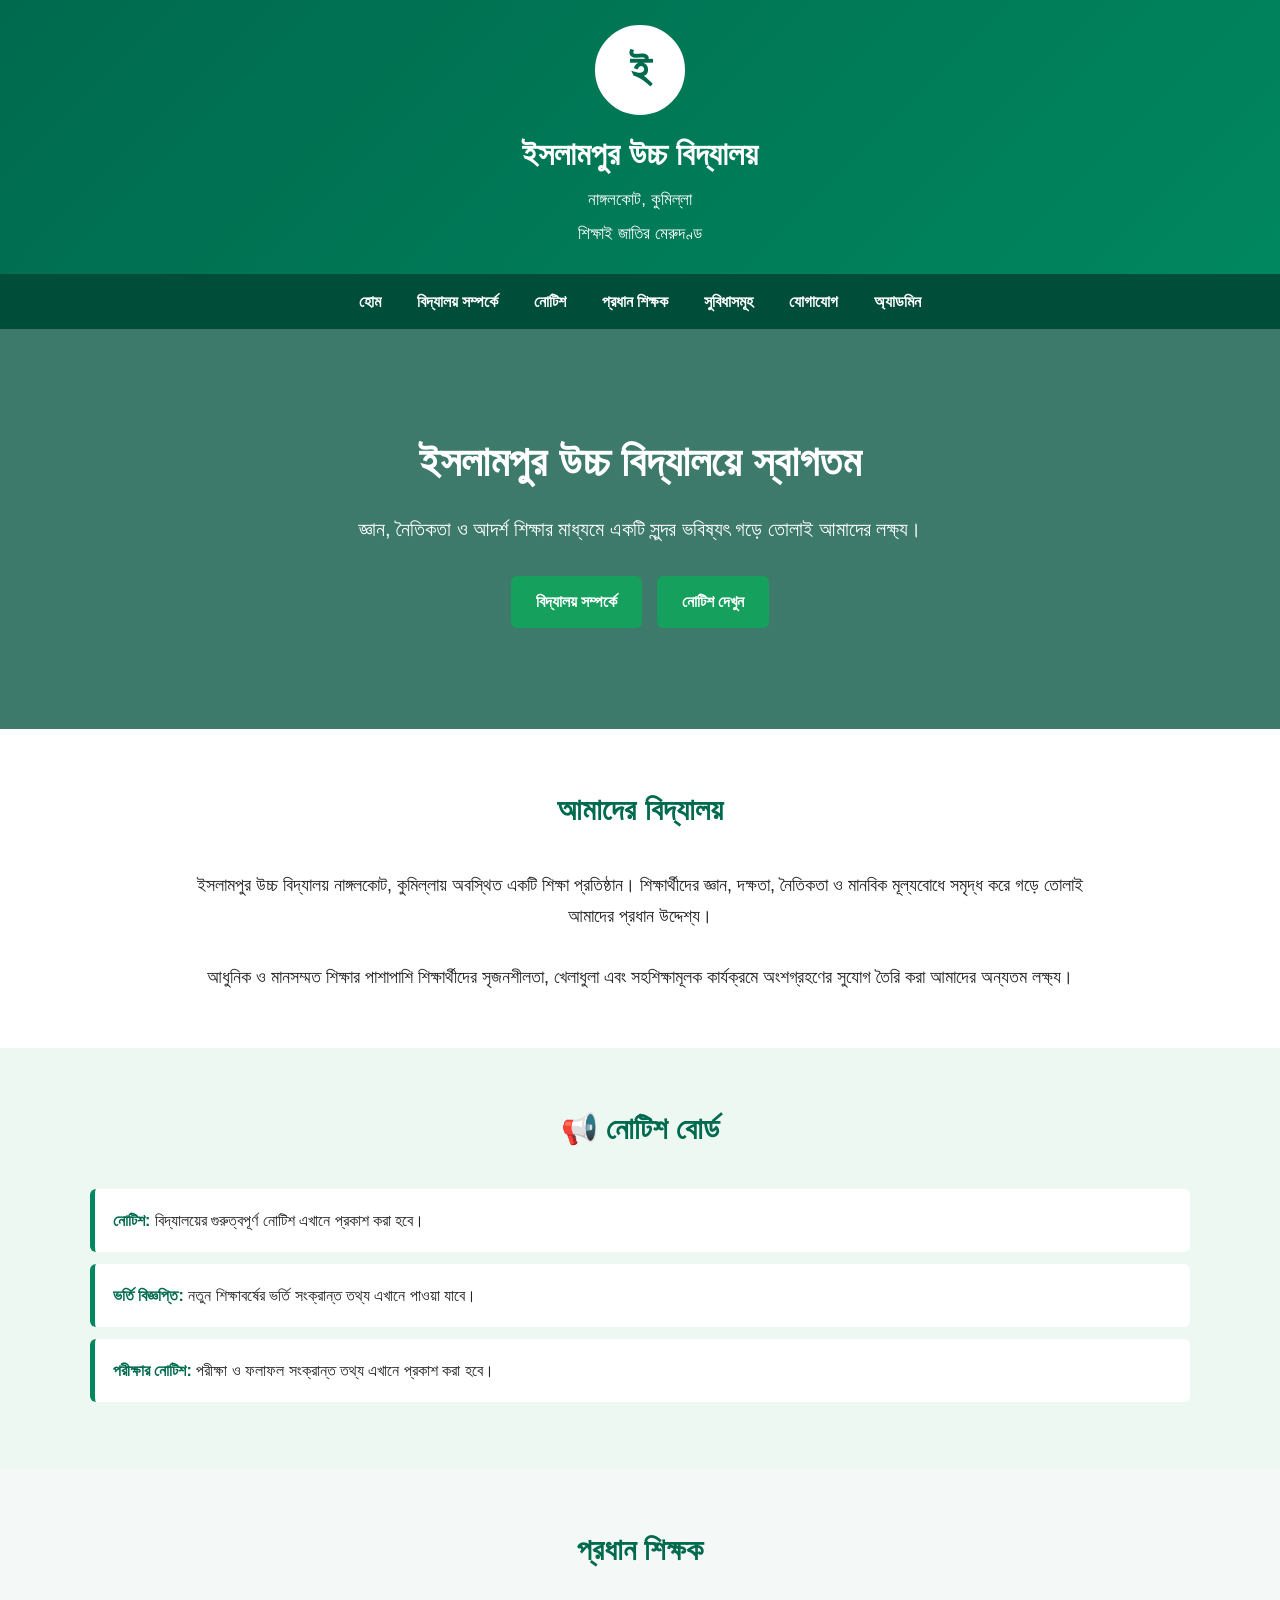
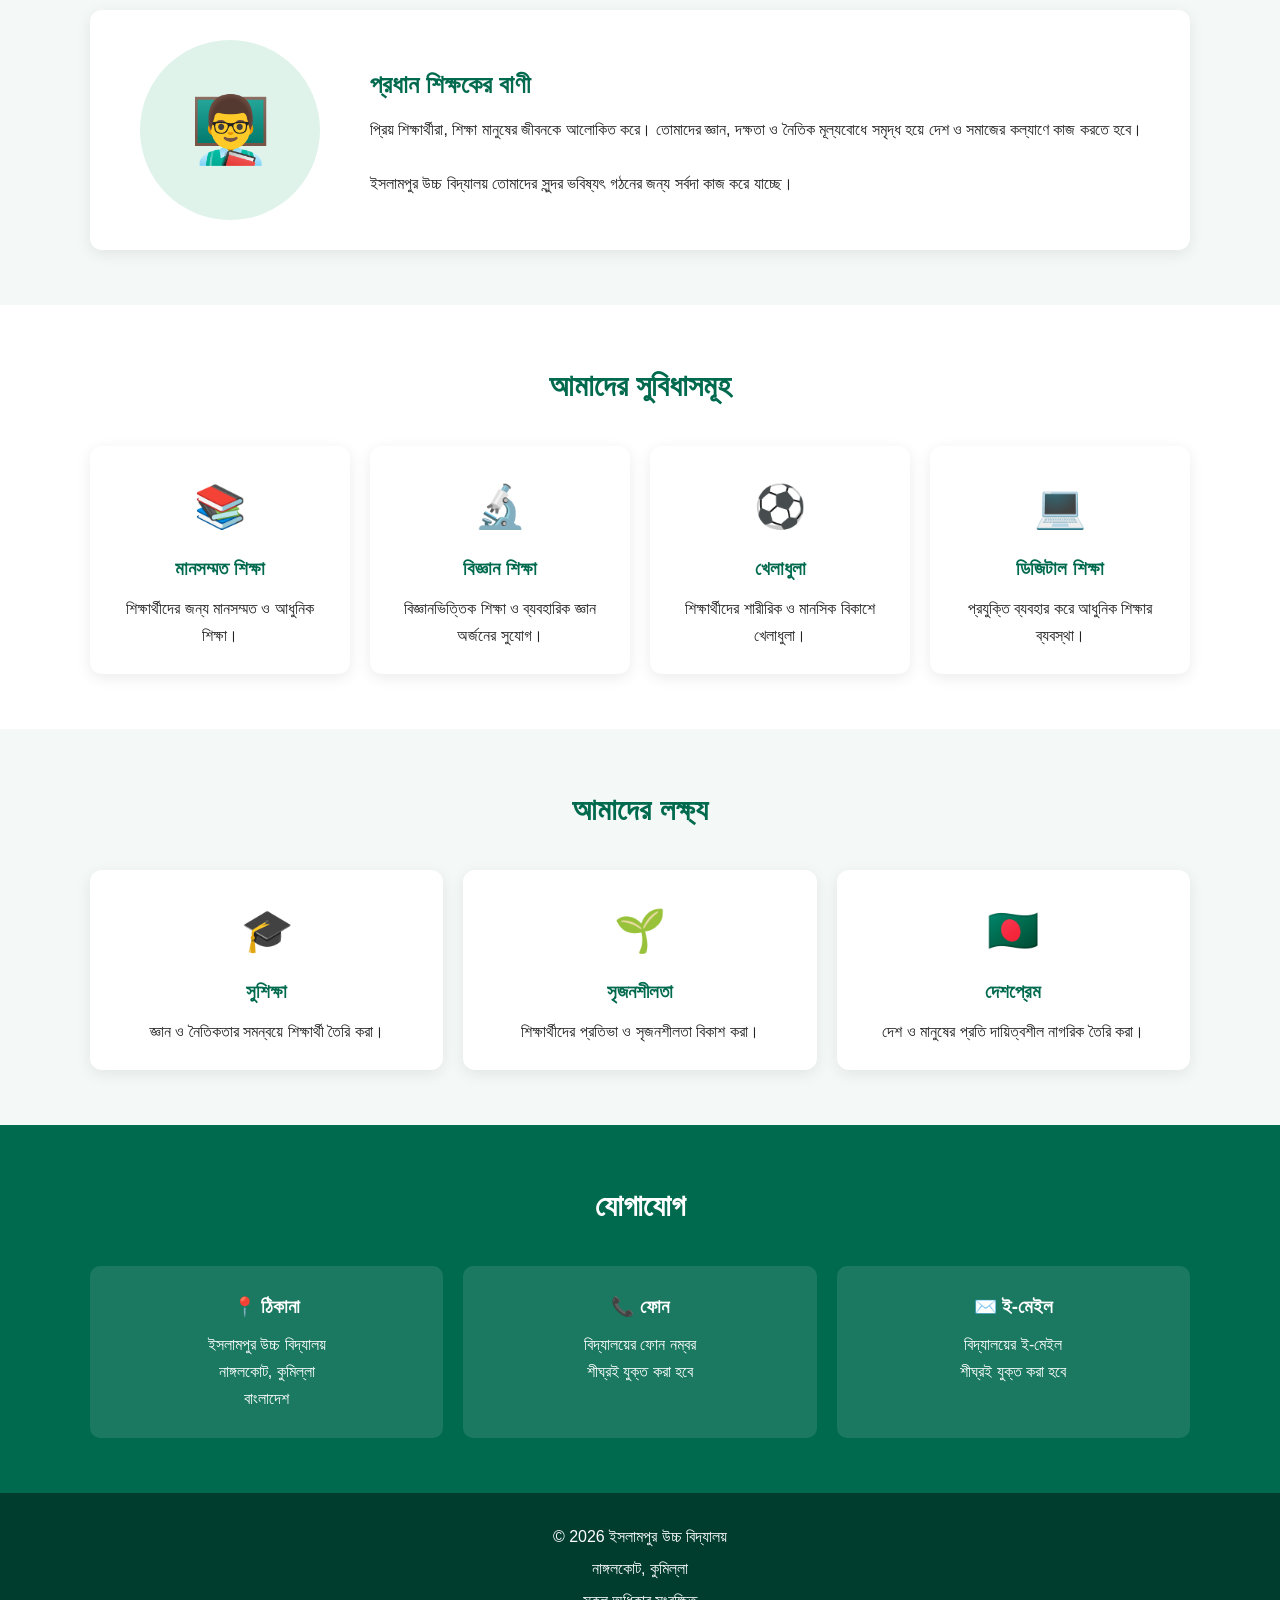
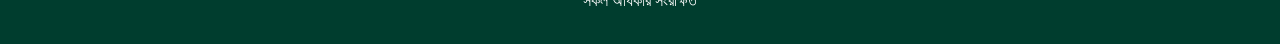
<file: index.html>
<!DOCTYPE html>
<html lang="bn">
<head>
    <meta charset="UTF-8">
    <meta name="viewport" content="width=device-width, initial-scale=1.0">

    <title>ইসলামপুর উচ্চ বিদ্যালয় | নাঙ্গলকোট, কুমিল্লা</title>

    <meta name="description"
          content="ইসলামপুর উচ্চ বিদ্যালয়, নাঙ্গলকোট, কুমিল্লা - বিদ্যালয়ের অফিসিয়াল ওয়েবসাইট">

    <style>
        * {
            margin: 0;
            padding: 0;
            box-sizing: border-box;
        }

        body {
            font-family: Arial, "Noto Sans Bengali", sans-serif;
            background: #f4f8f6;
            color: #222;
            line-height: 1.7;
        }

        /* Header */
        header {
            background: linear-gradient(135deg, #006a4e, #00875f);
            color: white;
            padding: 25px 15px;
            text-align: center;
        }

        .school-logo {
            width: 90px;
            height: 90px;
            margin: auto;
            border-radius: 50%;
            background: white;
            color: #006a4e;
            display: flex;
            align-items: center;
            justify-content: center;
            font-size: 42px;
            font-weight: bold;
            border: 4px solid #fff;
        }

        header h1 {
            margin-top: 12px;
            font-size: 32px;
        }

        header p {
            font-size: 17px;
            margin-top: 5px;
        }

        /* Navigation */
        nav {
            background: #004d3a;
            position: sticky;
            top: 0;
            z-index: 1000;
        }

        nav ul {
            list-style: none;
            display: flex;
            justify-content: center;
            flex-wrap: wrap;
        }

        nav a {
            color: white;
            text-decoration: none;
            padding: 14px 18px;
            display: block;
            font-weight: bold;
        }

        nav a:hover {
            background: #00765a;
        }

        /* Hero */
        .hero {
            min-height: 400px;
            background:
                linear-gradient(rgba(0, 80, 60, 0.75),
                rgba(0, 80, 60, 0.75)),
                url("https://images.unsplash.com/photo-1580582932707-520aed937b7b?auto=format&fit=crop&w=1600&q=80");

            background-size: cover;
            background-position: center;

            display: flex;
            align-items: center;
            justify-content: center;

            text-align: center;
            color: white;
            padding: 40px 20px;
        }

        .hero-content {
            max-width: 850px;
        }

        .hero h2 {
            font-size: 42px;
            margin-bottom: 15px;
        }

        .hero p {
            font-size: 20px;
            margin-bottom: 25px;
        }

        .btn {
            display: inline-block;
            background: #16a05d;
            color: white;
            text-decoration: none;
            padding: 12px 25px;
            border-radius: 6px;
            font-weight: bold;
            margin: 5px;
        }

        .btn:hover {
            background: #0d824b;
        }

        /* Sections */
        section {
            padding: 55px 20px;
        }

        .container {
            max-width: 1100px;
            margin: auto;
        }

        .section-title {
            text-align: center;
            color: #006a4e;
            font-size: 30px;
            margin-bottom: 35px;
        }

        /* Cards */
        .cards {
            display: grid;
            grid-template-columns: repeat(auto-fit, minmax(220px, 1fr));
            gap: 20px;
        }

        .card {
            background: white;
            padding: 25px;
            border-radius: 12px;
            box-shadow: 0 4px 15px rgba(0,0,0,0.08);
            text-align: center;
        }

        .card h3 {
            color: #006a4e;
            margin-bottom: 10px;
        }

        .icon {
            font-size: 42px;
            margin-bottom: 10px;
        }

        /* About */
        .about {
            background: white;
        }

        .about-box {
            max-width: 900px;
            margin: auto;
            text-align: center;
            font-size: 18px;
        }

        /* Notice */
        .notice-area {
            background: #eef8f3;
        }

        .notice {
            background: white;
            padding: 18px;
            margin-bottom: 12px;
            border-left: 5px solid #00875f;
            border-radius: 6px;
        }

        .notice strong {
            color: #006a4e;
        }

        /* Principal */
        .principal-box {
            display: grid;
            grid-template-columns: 220px 1fr;
            gap: 30px;
            align-items: center;
            background: white;
            padding: 30px;
            border-radius: 12px;
            box-shadow: 0 4px 15px rgba(0,0,0,0.08);
        }

        .principal-photo {
            width: 180px;
            height: 180px;
            background: #dff3eb;
            border-radius: 50%;
            margin: auto;
            display: flex;
            align-items: center;
            justify-content: center;
            font-size: 65px;
        }

        .principal-text h3 {
            color: #006a4e;
            font-size: 25px;
            margin-bottom: 10px;
        }

        /* Contact */
        .contact {
            background: #006a4e;
            color: white;
        }

        .contact .section-title {
            color: white;
        }

        .contact-grid {
            display: grid;
            grid-template-columns: repeat(auto-fit, minmax(220px, 1fr));
            gap: 20px;
        }

        .contact-card {
            background: rgba(255,255,255,0.1);
            padding: 25px;
            border-radius: 10px;
            text-align: center;
        }

        .contact-card h3 {
            margin-bottom: 8px;
        }

        /* Footer */
        footer {
            background: #003d2e;
            color: white;
            text-align: center;
            padding: 25px 15px;
        }

        footer p {
            margin: 5px 0;
        }

        /* Mobile */
        @media (max-width: 700px) {

            header h1 {
                font-size: 25px;
            }

            .hero {
                min-height: 350px;
            }

            .hero h2 {
                font-size: 30px;
            }

            .hero p {
                font-size: 17px;
            }

            nav a {
                padding: 10px 12px;
                font-size: 14px;
            }

            .principal-box {
                grid-template-columns: 1fr;
                text-align: center;
            }
        }
    </style>
</head>

<body>

<!-- Header -->
<header>

    <div class="school-logo">
        ই
    </div>

    <h1>ইসলামপুর উচ্চ বিদ্যালয়</h1>

    <p>নাঙ্গলকোট, কুমিল্লা</p>

    <p>শিক্ষাই জাতির মেরুদণ্ড</p>

</header>


<!-- Navigation -->
<nav>

    <ul>

        <li>
            <a href="#home">হোম</a>
        </li>

        <li>
            <a href="#about">বিদ্যালয় সম্পর্কে</a>
        </li>

        <li>
            <a href="#notice">নোটিশ</a>
        </li>

        <li>
            <a href="#principal">প্রধান শিক্ষক</a>
        </li>

        <li>
            <a href="#facilities">সুবিধাসমূহ</a>
        </li>

        <li>
            <a href="#contact">যোগাযোগ</a>
        </li>

        <li>
            <a href="login.html">অ্যাডমিন</a>
        </li>

    </ul>

</nav>


<!-- Hero -->
<section class="hero" id="home">

    <div class="hero-content">

        <h2>ইসলামপুর উচ্চ বিদ্যালয়ে স্বাগতম</h2>

        <p>
            জ্ঞান, নৈতিকতা ও আদর্শ শিক্ষার মাধ্যমে
            একটি সুন্দর ভবিষ্যৎ গড়ে তোলাই আমাদের লক্ষ্য।
        </p>

        <a href="#about" class="btn">
            বিদ্যালয় সম্পর্কে
        </a>

        <a href="#notice" class="btn">
            নোটিশ দেখুন
        </a>

    </div>

</section>


<!-- About -->
<section class="about" id="about">

    <div class="container">

        <h2 class="section-title">
            আমাদের বিদ্যালয়
        </h2>

        <div class="about-box">

            <p>
                ইসলামপুর উচ্চ বিদ্যালয় নাঙ্গলকোট, কুমিল্লায় অবস্থিত
                একটি শিক্ষা প্রতিষ্ঠান। শিক্ষার্থীদের জ্ঞান, দক্ষতা,
                নৈতিকতা ও মানবিক মূল্যবোধে সমৃদ্ধ করে গড়ে তোলাই
                আমাদের প্রধান উদ্দেশ্য।
            </p>

            <br>

            <p>
                আধুনিক ও মানসম্মত শিক্ষার পাশাপাশি শিক্ষার্থীদের
                সৃজনশীলতা, খেলাধুলা এবং সহশিক্ষামূলক কার্যক্রমে
                অংশগ্রহণের সুযোগ তৈরি করা আমাদের অন্যতম লক্ষ্য।
            </p>

        </div>

    </div>

</section>


<!-- Notice -->
<section class="notice-area" id="notice">

    <div class="container">

        <h2 class="section-title">
            📢 নোটিশ বোর্ড
        </h2>

        <div class="notice">
            <strong>নোটিশ:</strong>
            বিদ্যালয়ের গুরুত্বপূর্ণ নোটিশ এখানে প্রকাশ করা হবে।
        </div>

        <div class="notice">
            <strong>ভর্তি বিজ্ঞপ্তি:</strong>
            নতুন শিক্ষাবর্ষের ভর্তি সংক্রান্ত তথ্য এখানে পাওয়া যাবে।
        </div>

        <div class="notice">
            <strong>পরীক্ষার নোটিশ:</strong>
            পরীক্ষা ও ফলাফল সংক্রান্ত তথ্য এখানে প্রকাশ করা হবে।
        </div>

    </div>

</section>


<!-- Principal -->
<section id="principal">

    <div class="container">

        <h2 class="section-title">
            প্রধান শিক্ষক
        </h2>

        <div class="principal-box">

            <div class="principal-photo">
                👨‍🏫
            </div>

            <div class="principal-text">

                <h3>
                    প্রধান শিক্ষকের বাণী
                </h3>

                <p>
                    প্রিয় শিক্ষার্থীরা, শিক্ষা মানুষের জীবনকে আলোকিত করে।
                    তোমাদের জ্ঞান, দক্ষতা ও নৈতিক মূল্যবোধে সমৃদ্ধ হয়ে
                    দেশ ও সমাজের কল্যাণে কাজ করতে হবে।
                </p>

                <br>

                <p>
                    ইসলামপুর উচ্চ বিদ্যালয় তোমাদের সুন্দর ভবিষ্যৎ
                    গঠনের জন্য সর্বদা কাজ করে যাচ্ছে।
                </p>

            </div>

        </div>

    </div>

</section>


<!-- Facilities -->
<section id="facilities" class="about">

    <div class="container">

        <h2 class="section-title">
            আমাদের সুবিধাসমূহ
        </h2>

        <div class="cards">

            <div class="card">

                <div class="icon">📚</div>

                <h3>মানসম্মত শিক্ষা</h3>

                <p>
                    শিক্ষার্থীদের জন্য মানসম্মত ও আধুনিক শিক্ষা।
                </p>

            </div>


            <div class="card">

                <div class="icon">🔬</div>

                <h3>বিজ্ঞান শিক্ষা</h3>

                <p>
                    বিজ্ঞানভিত্তিক শিক্ষা ও ব্যবহারিক জ্ঞান অর্জনের সুযোগ।
                </p>

            </div>


            <div class="card">

                <div class="icon">⚽</div>

                <h3>খেলাধুলা</h3>

                <p>
                    শিক্ষার্থীদের শারীরিক ও মানসিক বিকাশে খেলাধুলা।
                </p>

            </div>


            <div class="card">

                <div class="icon">💻</div>

                <h3>ডিজিটাল শিক্ষা</h3>

                <p>
                    প্রযুক্তি ব্যবহার করে আধুনিক শিক্ষার ব্যবস্থা।
                </p>

            </div>

        </div>

    </div>

</section>


<!-- Why Us -->
<section>

    <div class="container">

        <h2 class="section-title">
            আমাদের লক্ষ্য
        </h2>

        <div class="cards">

            <div class="card">

                <div class="icon">🎓</div>

                <h3>সুশিক্ষা</h3>

                <p>
                    জ্ঞান ও নৈতিকতার সমন্বয়ে শিক্ষার্থী তৈরি করা।
                </p>

            </div>


            <div class="card">

                <div class="icon">🌱</div>

                <h3>সৃজনশীলতা</h3>

                <p>
                    শিক্ষার্থীদের প্রতিভা ও সৃজনশীলতা বিকাশ করা।
                </p>

            </div>


            <div class="card">

                <div class="icon">🇧🇩</div>

                <h3>দেশপ্রেম</h3>

                <p>
                    দেশ ও মানুষের প্রতি দায়িত্বশীল নাগরিক তৈরি করা।
                </p>

            </div>

        </div>

    </div>

</section>


<!-- Contact -->
<section class="contact" id="contact">

    <div class="container">

        <h2 class="section-title">
            যোগাযোগ
        </h2>

        <div class="contact-grid">

            <div class="contact-card">

                <h3>📍 ঠিকানা</h3>

                <p>
                    ইসলামপুর উচ্চ বিদ্যালয়<br>
                    নাঙ্গলকোট, কুমিল্লা<br>
                    বাংলাদেশ
                </p>

            </div>


            <div class="contact-card">

                <h3>📞 ফোন</h3>

                <p>
                    বিদ্যালয়ের ফোন নম্বর<br>
                    শীঘ্রই যুক্ত করা হবে
                </p>

            </div>


            <div class="contact-card">

                <h3>✉️ ই-মেইল</h3>

                <p>
                    বিদ্যালয়ের ই-মেইল<br>
                    শীঘ্রই যুক্ত করা হবে
                </p>

            </div>

        </div>

    </div>

</section>


<!-- Footer -->
<footer>

    <p>
        © 2026 ইসলামপুর উচ্চ বিদ্যালয়
    </p>

    <p>
        নাঙ্গলকোট, কুমিল্লা
    </p>

    <p>
        সকল অধিকার সংরক্ষিত
    </p>

</footer>


</body>
</html>
</file>
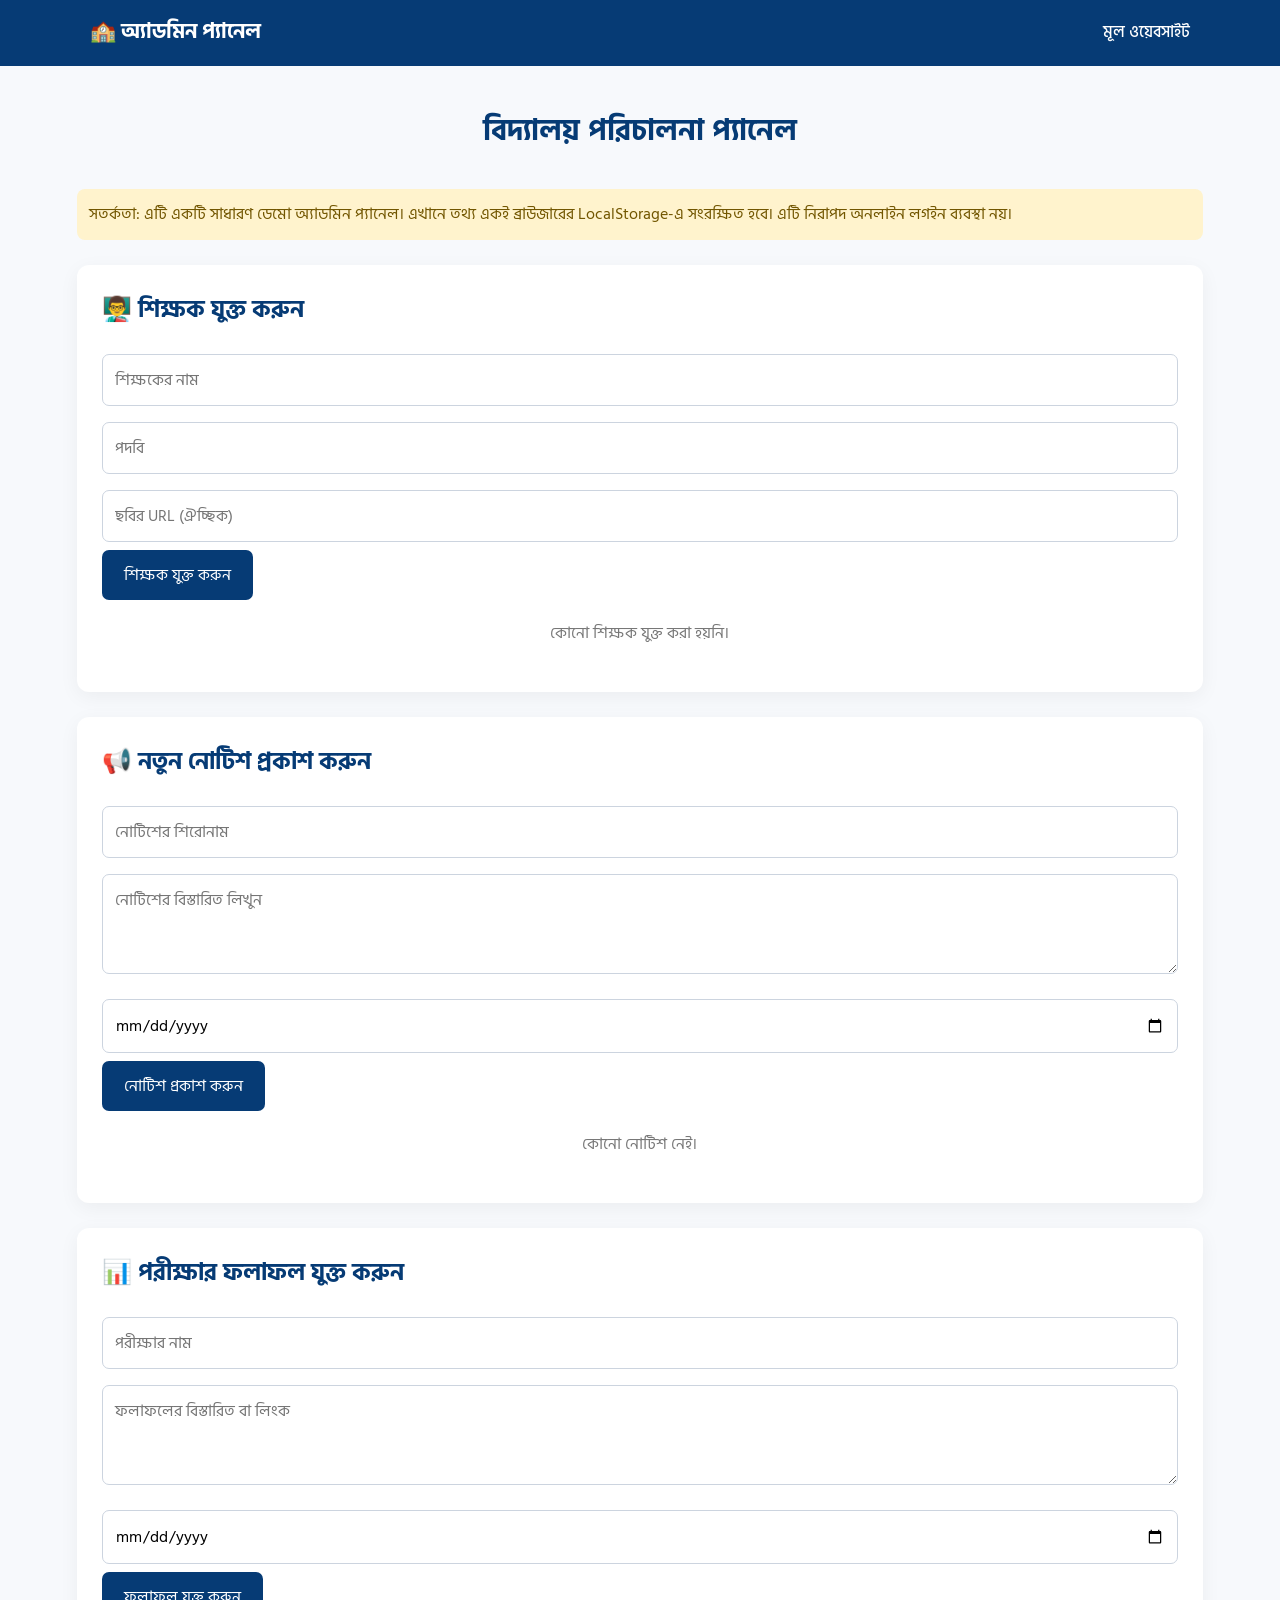
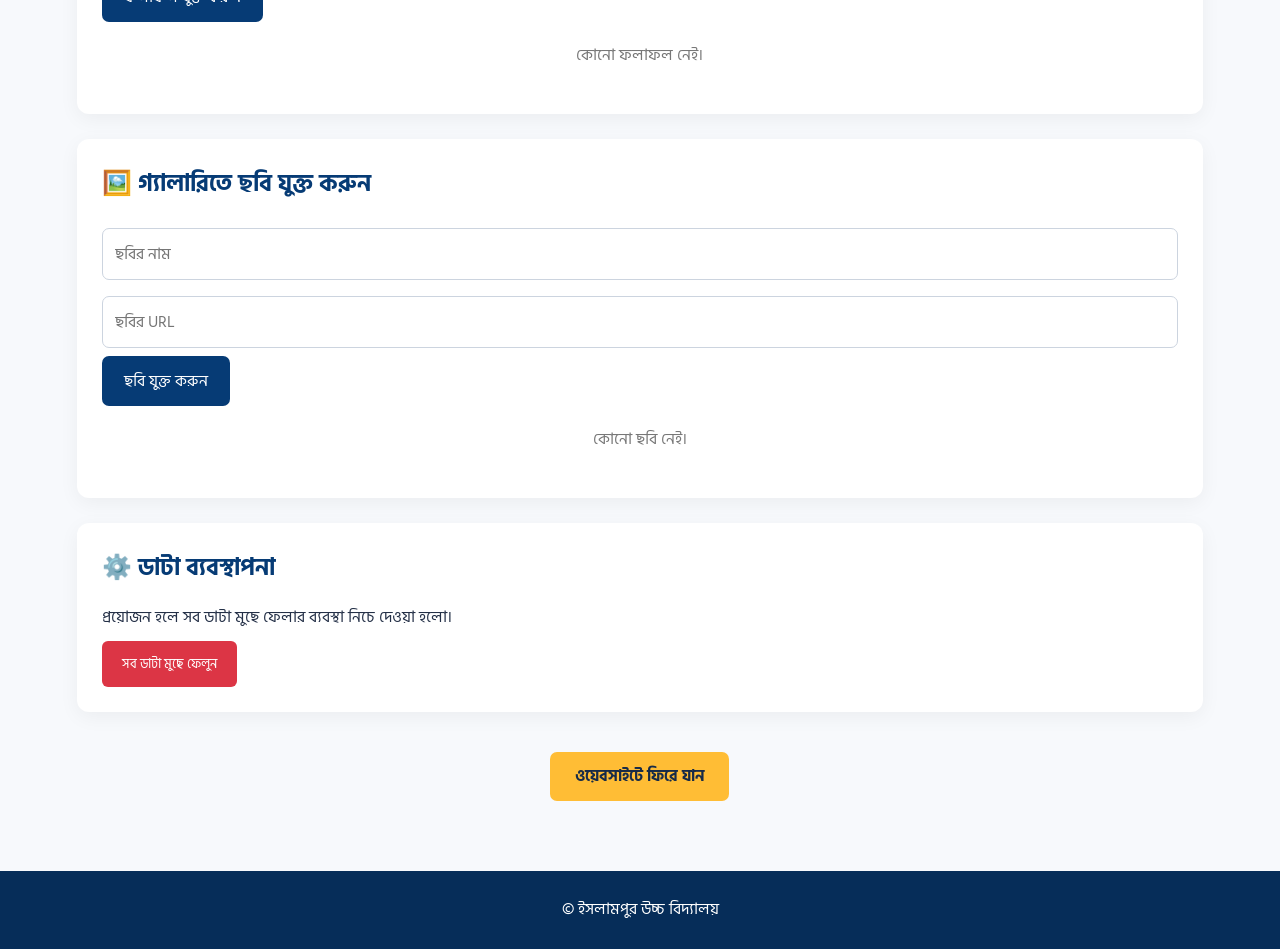
<file: admin.html>
<!DOCTYPE html>
<html lang="bn">
<head>
  <meta charset="UTF-8">
  <meta name="viewport" content="width=device-width, initial-scale=1.0">

  <title>অ্যাডমিন প্যানেল | ইসলামপুর উচ্চ বিদ্যালয়</title>

  <link rel="stylesheet" href="style.css">

  <link href="https://fonts.googleapis.com/css2?family=Hind+Siliguri:wght@400;500;600;700&display=swap" rel="stylesheet">
</head>

<body>

<header>
  <div class="logo">🏫 অ্যাডমিন প্যানেল</div>
  <nav>
    <a href="index.html">মূল ওয়েবসাইট</a>
  </nav>
</header>

<main class="admin-container">
  <div class="container">

    <h1 class="section-title">বিদ্যালয় পরিচালনা প্যানেল</h1>

    <div class="warning">
      সতর্কতা: এটি একটি সাধারণ ডেমো অ্যাডমিন প্যানেল।
      এখানে তথ্য একই ব্রাউজারের LocalStorage-এ সংরক্ষিত হবে।
      এটি নিরাপদ অনলাইন লগইন ব্যবস্থা নয়।
    </div>

    <!-- Teacher -->
    <section class="admin-box">
      <h2>👨‍🏫 শিক্ষক যুক্ত করুন</h2>

      <form id="teacherForm">
        <input
          type="text"
          id="teacherName"
          placeholder="শিক্ষকের নাম"
          required>

        <input
          type="text"
          id="teacherDesignation"
          placeholder="পদবি"
          required>

        <input
          type="url"
          id="teacherImage"
          placeholder="ছবির URL (ঐচ্ছিক)">

        <button class="admin-btn" type="submit">
          শিক্ষক যুক্ত করুন
        </button>
      </form>

      <div id="adminTeachers"></div>
    </section>

    <!-- Notice -->
    <section class="admin-box">
      <h2>📢 নতুন নোটিশ প্রকাশ করুন</h2>

      <form id="noticeForm">
        <input
          type="text"
          id="noticeTitle"
          placeholder="নোটিশের শিরোনাম"
          required>

        <textarea
          id="noticeDescription"
          placeholder="নোটিশের বিস্তারিত লিখুন"
          required></textarea>

        <input
          type="date"
          id="noticeDate"
          required>

        <button class="admin-btn" type="submit">
          নোটিশ প্রকাশ করুন
        </button>
      </form>

      <div id="adminNotices"></div>
    </section>

    <!-- Results -->
    <section class="admin-box">
      <h2>📊 পরীক্ষার ফলাফল যুক্ত করুন</h2>

      <form id="resultForm">
        <input
          type="text"
          id="resultTitle"
          placeholder="পরীক্ষার নাম"
          required>

        <textarea
          id="resultDescription"
          placeholder="ফলাফলের বিস্তারিত বা লিংক"
          required></textarea>

        <input
          type="date"
          id="resultDate"
          required>

        <button class="admin-btn" type="submit">
          ফলাফল যুক্ত করুন
        </button>
      </form>

      <div id="adminResults"></div>
    </section>

    <!-- Gallery -->
    <section class="admin-box">
      <h2>🖼️ গ্যালারিতে ছবি যুক্ত করুন</h2>

      <form id="galleryForm">
        <input
          type="text"
          id="galleryTitle"
          placeholder="ছবির নাম"
          required>

        <input
          type="url"
          id="galleryURL"
          placeholder="ছবির URL"
          required>

        <button class="admin-btn" type="submit">
          ছবি যুক্ত করুন
        </button>
      </form>

      <div id="adminGallery"></div>
    </section>

    <!-- Data management -->
    <section class="admin-box">
      <h2>⚙️ ডাটা ব্যবস্থাপনা</h2>

      <p>
        প্রয়োজন হলে সব ডাটা মুছে ফেলার ব্যবস্থা নিচে দেওয়া হলো।
      </p>

      <button class="danger-btn" id="clearData">
        সব ডাটা মুছে ফেলুন
      </button>
    </section>

    <div style="text-align:center; margin-top:25px;">
      <a href="index.html" class="btn">ওয়েবসাইটে ফিরে যান</a>
    </div>

  </div>
</main>

<footer>
  <p>© ইসলামপুর উচ্চ বিদ্যালয়</p>
</footer>

<script type="module" src="admin.js"></script>

</body>
</html>
</file>
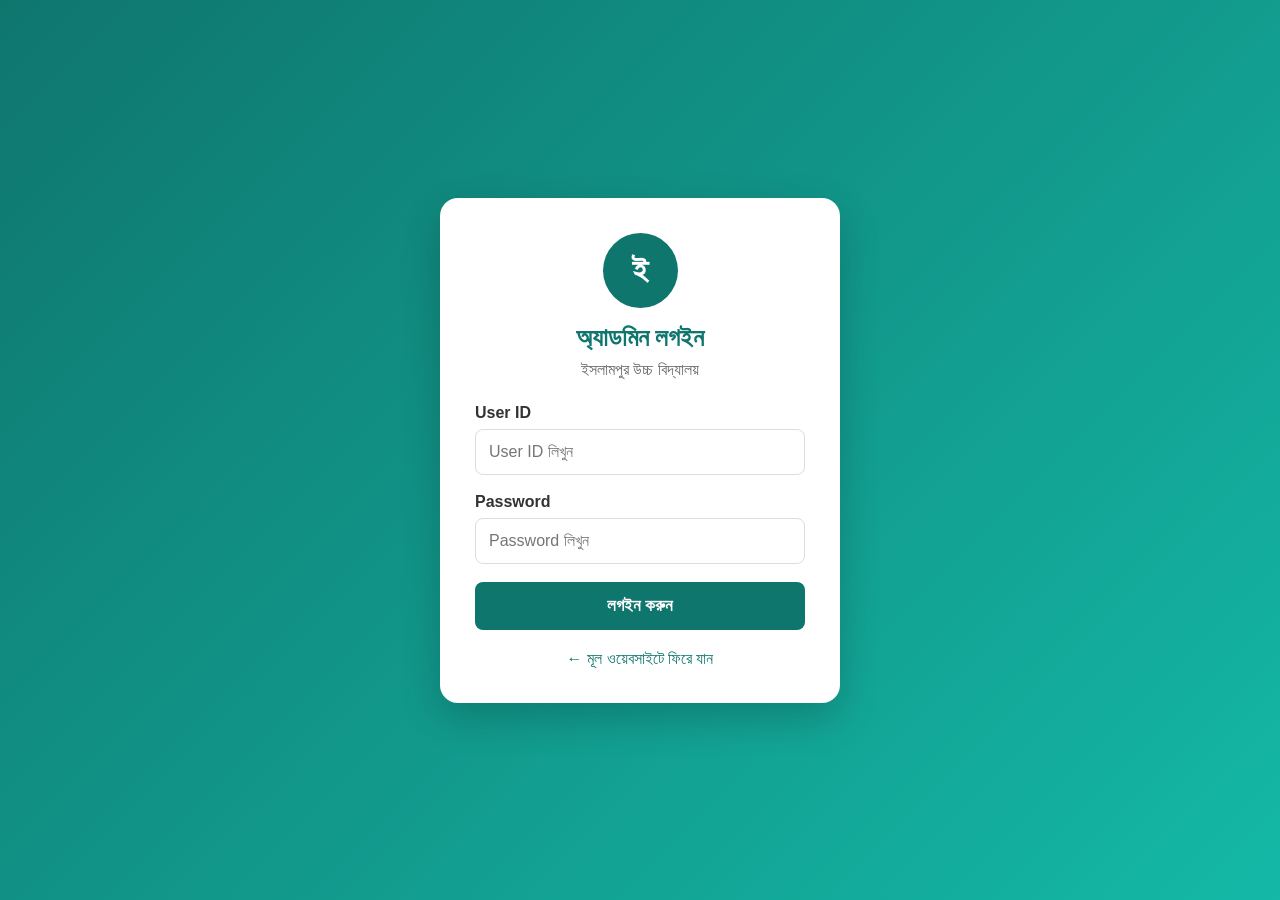
<file: dashboard.html>
<!DOCTYPE html>
<html lang="bn">
<head>
  <meta charset="UTF-8">
  <meta name="viewport" content="width=device-width, initial-scale=1">
  <title>ড্যাশবোর্ড | ইসলামপুর উচ্চ বিদ্যালয়</title>
  <link rel="stylesheet" href="style.css">
</head>
<body>

<header>
  <div class="logo">🏫 স্কুল ড্যাশবোর্ড</div>
  <nav>
    <a href="index.html">ওয়েবসাইট</a>
    <a href="#" id="logoutBtn">লগআউট</a>
  </nav>
</header>

<main class="admin-container">
  <div class="container">

    <h1 class="section-title">স্বাগতম</h1>

    <section class="admin-box">
      <h2 id="userName">লোড হচ্ছে...</h2>
      <p id="userRole"></p>
      <p id="userEmail"></p>
      <p id="statusMessage" role="status"></p>
    </section>

    <section class="admin-box">
      <h2>📢 নোটিশ ব্যবস্থাপনা</h2>

      <form id="noticeForm">
        <input id="noticeTitle"
          placeholder="নোটিশের শিরোনাম" required>

        <textarea id="noticeDescription"
          placeholder="নোটিশের বিস্তারিত" required></textarea>

        <button class="admin-btn" type="submit">
          নোটিশ জমা দিন
        </button>
      </form>

      <div id="noticeList"></div>
    </section>

    <section class="admin-box" id="adminTools" hidden>
      <h2>⚙️ অ্যাডমিনের বিশেষ সুবিধা</h2>
      <p>অ্যাকাউন্ট অনুমোদন ও শিক্ষক ব্যবস্থাপনা।</p>

      <h3>অনুমোদিত ব্যবহারকারী</h3>
      <div id="userList"></div>
    </section>

  </div>
</main>

<footer>
  <p>© ইসলামপুর উচ্চ বিদ্যালয়</p>
</footer>

<script type="module" src="dashboard.js"></script>
</body>
</html>
</file>
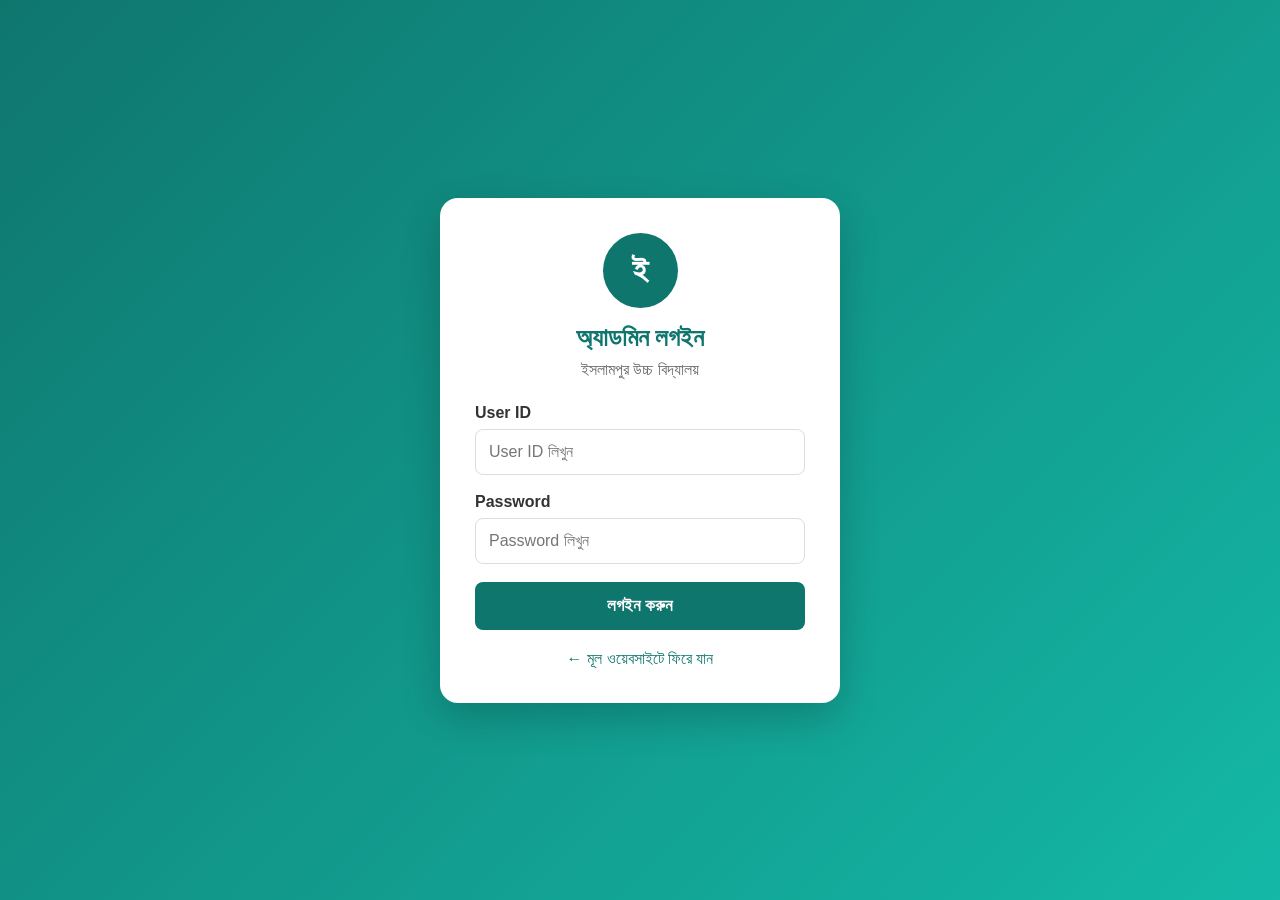
<file: login.html>
<!DOCTYPE html>
<html lang="bn">
<head>
    <meta charset="UTF-8">
    <meta name="viewport" content="width=device-width, initial-scale=1.0">

    <title>Admin Login</title>

    <style>
        * {
            box-sizing: border-box;
            margin: 0;
            padding: 0;
        }

        body {
            min-height: 100vh;
            font-family: Arial, sans-serif;
            background: linear-gradient(135deg, #0f766e, #14b8a6);
            display: flex;
            justify-content: center;
            align-items: center;
            padding: 20px;
        }

        .login-box {
            width: 100%;
            max-width: 400px;
            background: white;
            padding: 35px;
            border-radius: 18px;
            box-shadow: 0 15px 40px rgba(0,0,0,0.2);
        }

        .logo {
            width: 75px;
            height: 75px;
            margin: 0 auto 15px;
            border-radius: 50%;
            background: #0f766e;
            color: white;
            display: flex;
            align-items: center;
            justify-content: center;
            font-size: 32px;
            font-weight: bold;
        }

        h1 {
            text-align: center;
            color: #0f766e;
            margin-bottom: 8px;
            font-size: 25px;
        }

        .subtitle {
            text-align: center;
            color: #666;
            margin-bottom: 25px;
        }

        label {
            display: block;
            margin-bottom: 7px;
            font-weight: bold;
            color: #333;
        }

        input {
            width: 100%;
            padding: 13px;
            margin-bottom: 18px;
            border: 1px solid #ddd;
            border-radius: 8px;
            font-size: 16px;
            outline: none;
        }

        input:focus {
            border-color: #0f766e;
        }

        button {
            width: 100%;
            padding: 14px;
            border: none;
            border-radius: 8px;
            background: #0f766e;
            color: white;
            font-size: 17px;
            font-weight: bold;
            cursor: pointer;
        }

        button:hover {
            background: #115e59;
        }

        #loginMessage {
            margin-top: 15px;
            text-align: center;
            color: #dc2626;
            font-weight: bold;
        }

        .back {
            display: block;
            text-align: center;
            margin-top: 20px;
            color: #0f766e;
            text-decoration: none;
        }
    </style>
</head>

<body>

    <div class="login-box">

        <div class="logo">ই</div>

        <h1>অ্যাডমিন লগইন</h1>

        <p class="subtitle">
            ইসলামপুর উচ্চ বিদ্যালয়
        </p>

        <form id="loginForm">

            <label for="userId">User ID</label>

            <input
                type="text"
                id="userId"
                placeholder="User ID লিখুন"
                required
            >

            <label for="password">Password</label>

            <input
                type="password"
                id="password"
                placeholder="Password লিখুন"
                required
            >

            <button type="submit">
                লগইন করুন
            </button>

            <div id="loginMessage"></div>

        </form>

        <a href="index.html" class="back">
            ← মূল ওয়েবসাইটে ফিরে যান
        </a>

    </div>

    <script src="login.js"></script>

</body>
</html>
</file>
<file: style.css>
* {
  margin: 0;
  padding: 0;
  box-sizing: border-box;
}

html {
  scroll-behavior: smooth;
}

body {
  font-family: 'Hind Siliguri', sans-serif;
  color: #243047;
  background: #f7f9fc;
  line-height: 1.7;
}

img {
  display: block;
  max-width: 100%;
}

header {
  background: #063b75;
  color: white;
  padding: 15px 7%;
  display: flex;
  align-items: center;
  justify-content: space-between;
  flex-wrap: wrap;
  gap: 12px;
  position: sticky;
  top: 0;
  z-index: 100;
}

.logo {
  font-size: 21px;
  font-weight: 700;
}

nav {
  display: flex;
  flex-wrap: wrap;
  gap: 18px;
}

nav a {
  color: white;
  text-decoration: none;
  font-weight: 500;
}

nav a:hover {
  color: #ffd166;
}

.menu-btn {
  display: none;
  background: transparent;
  color: white;
  border: 0;
  font-size: 25px;
  cursor: pointer;
}

.hero {
  min-height: 460px;
  padding: 80px 7%;
  display: flex;
  align-items: center;
  justify-content: center;
  text-align: center;
  color: white;
  background:
    linear-gradient(#00234bcc, #00234bcc),
    url("https://images.unsplash.com/photo-1580582932707-520aed937b7b?w=1600")
    center/cover no-repeat;
}

.hero-content {
  max-width: 800px;
}

.hero h1 {
  font-size: clamp(32px, 5vw, 50px);
  line-height: 1.4;
}

.hero h2 {
  font-size: 22px;
  margin: 10px;
}

.hero p {
  font-size: 18px;
  max-width: 650px;
  margin: auto;
}

.btn {
  display: inline-block;
  background: #ffbd35;
  color: #172b48;
  padding: 11px 25px;
  border: none;
  border-radius: 7px;
  text-decoration: none;
  font-weight: 700;
  cursor: pointer;
  margin-top: 15px;
}

.btn:hover {
  background: #f5a900;
}

.container {
  width: 88%;
  max-width: 1150px;
  margin: auto;
}

.section {
  padding: 65px 0;
}

.light,
.about {
  background: white;
}

.section-title {
  text-align: center;
  font-size: 30px;
  color: #063b75;
  margin-bottom: 32px;
}

.about-grid {
  display: grid;
  grid-template-columns: 1fr 1fr;
  gap: 35px;
  align-items: center;
}

.about-grid img {
  width: 100%;
  height: 320px;
  object-fit: cover;
  border-radius: 12px;
}

.about-grid h3 {
  color: #063b75;
  margin-bottom: 12px;
}

.about-grid p {
  margin-bottom: 12px;
}

.cards {
  display: grid;
  grid-template-columns: repeat(auto-fit, minmax(220px, 1fr));
  gap: 22px;
}

.card {
  background: white;
  padding: 25px;
  text-align: center;
  border-radius: 12px;
  box-shadow: 0 5px 20px #0000000d;
  overflow-wrap: anywhere;
}

.light .card {
  background: #f7f9fc;
}

.emoji {
  font-size: 38px;
}

.card h3 {
  color: #063b75;
  margin: 10px 0;
}

.card img {
  width: 100%;
  height: 190px;
  object-fit: cover;
  border-radius: 8px;
  margin-bottom: 12px;
}

.principal {
  background: #eaf2fc;
  text-align: center;
}

.principal p {
  max-width: 750px;
  margin: auto;
}

.principal h3 {
  margin-top: 20px;
  color: #063b75;
}

.notice-list {
  background: white;
  padding: 20px;
  border-radius: 12px;
  box-shadow: 0 5px 20px #0000000d;
}

.notice-item {
  padding: 15px 5px;
  border-bottom: 1px solid #eee;
}

.notice-item:last-child {
  border-bottom: none;
}

.notice-item h3 {
  color: #063b75;
}

.notice-item small {
  color: #777;
}

.gallery {
  display: grid;
  grid-template-columns: repeat(auto-fit, minmax(200px, 1fr));
  gap: 15px;
}

.gallery img {
  width: 100%;
  height: 190px;
  object-fit: cover;
  border-radius: 10px;
}

footer {
  background: #062d59;
  color: white;
  padding: 25px;
  text-align: center;
}

footer a {
  color: #ffd166;
  text-decoration: none;
}

/* Admin panel */

.admin-container {
  padding: 40px 0 70px;
}

.admin-box {
  background: white;
  padding: 25px;
  margin: 25px 0;
  border-radius: 12px;
  box-shadow: 0 5px 20px #0000000d;
}

.admin-box h2 {
  color: #063b75;
  margin-bottom: 15px;
}

input,
textarea {
  width: 100%;
  padding: 12px;
  margin: 8px 0;
  border: 1px solid #ccd4df;
  border-radius: 7px;
  font-family: inherit;
  font-size: 16px;
}

textarea {
  min-height: 100px;
  resize: vertical;
}

.admin-item {
  background: #f1f5fa;
  padding: 12px;
  margin-top: 12px;
  border-radius: 8px;
  overflow-wrap: anywhere;
}

.delete-btn,
.danger-btn {
  background: #dc3545;
  color: white;
  border: 0;
  padding: 8px 15px;
  border-radius: 6px;
  cursor: pointer;
  margin-top: 10px;
  font-family: inherit;
}

.danger-btn {
  padding: 12px 20px;
}

.warning {
  background: #fff3cd;
  color: #725600;
  padding: 12px;
  border-radius: 8px;
  margin-bottom: 15px;
}

.empty {
  text-align: center;
  padding: 20px;
  color: #777;
}

.admin-btn {
  background: #063b75;
  color: white;
  border: 0;
  padding: 12px 22px;
  border-radius: 7px;
  cursor: pointer;
  font-family: inherit;
  font-size: 16px;
}

.admin-btn:hover {
  background: #09539e;
}

/* Mobile responsive */

@media(max-width: 900px) {
  header {
    padding: 15px 4%;
  }

  nav {
    gap: 12px;
  }
}

@media(max-width: 700px) {
  header {
    padding: 12px 5%;
  }

  .logo {
    font-size: 18px;
  }

  .menu-btn {
    display: block;
  }

  nav {
    display: none;
    width: 100%;
    flex-direction: column;
    gap: 8px;
  }

  nav.show {
    display: flex;
  }

  nav a {
    padding: 5px 0;
  }

  .about-grid {
    grid-template-columns: 1fr;
  }

  .about-grid img {
    height: 240px;
  }

  .container {
    width: 92%;
  }

  .hero {
    min-height: 390px;
    padding: 55px 5%;
  }

  .hero h2 {
    font-size: 18px;
  }

  .hero p {
    font-size: 16px;
  }

  .section {
    padding: 45px 0;
  }

  .section-title {
    font-size: 26px;
  }

  .cards {
    grid-template-columns: 1fr;
  }

  .gallery {
    grid-template-columns: repeat(2, 1fr);
  }
}

@media(max-width: 400px) {
  .gallery {
    grid-template-columns: 1fr;
  }
}
</file>
